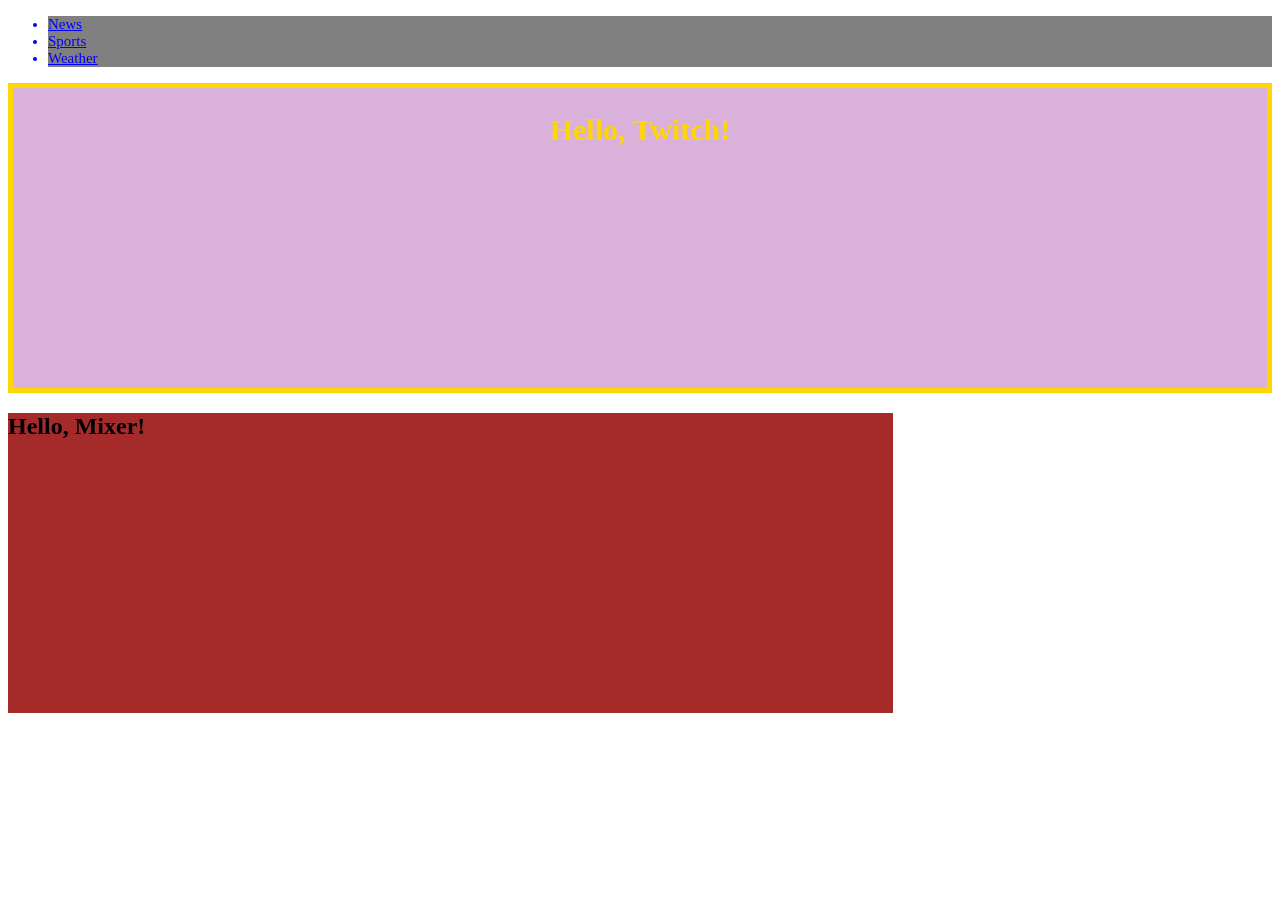
<file: 100devs/class 5/basic-css-two/index.html>
<!DOCTYPE html>
<html lang="en">
	<head>
		<title>Blank Template</title>
		<!-- external CSS link -->
		<link rel="stylesheet" href="css/style.css">
	</head>
	<body>
		<!-- Please make the li's blue, underlined, 15px, and have a gray background -->
		<header>
			<nav>
				<ul>
					<li>News</li>
					<li>Sports</li>
					<li>Weather</li>
				</ul>
			</nav>
		</header>
		<!-- Please make this section have a height of 300px, a light purple background, a gold border that is 5px thick -->
		<section>
			<!-- Please make this h1 30px, gold, centered, and use the Source Sans Pro Font  -->
			<h1>Hello, Twitch!</h1>
		</section>
		<!-- Please make this footer have a dark brown background, 300px in height, and only 70% width. -->
		<footer>
			<!-- Please make this text have a line through it -->
			<h2>Hello, Mixer!</h2>
		</footer>

	</body>
</html>
</file>
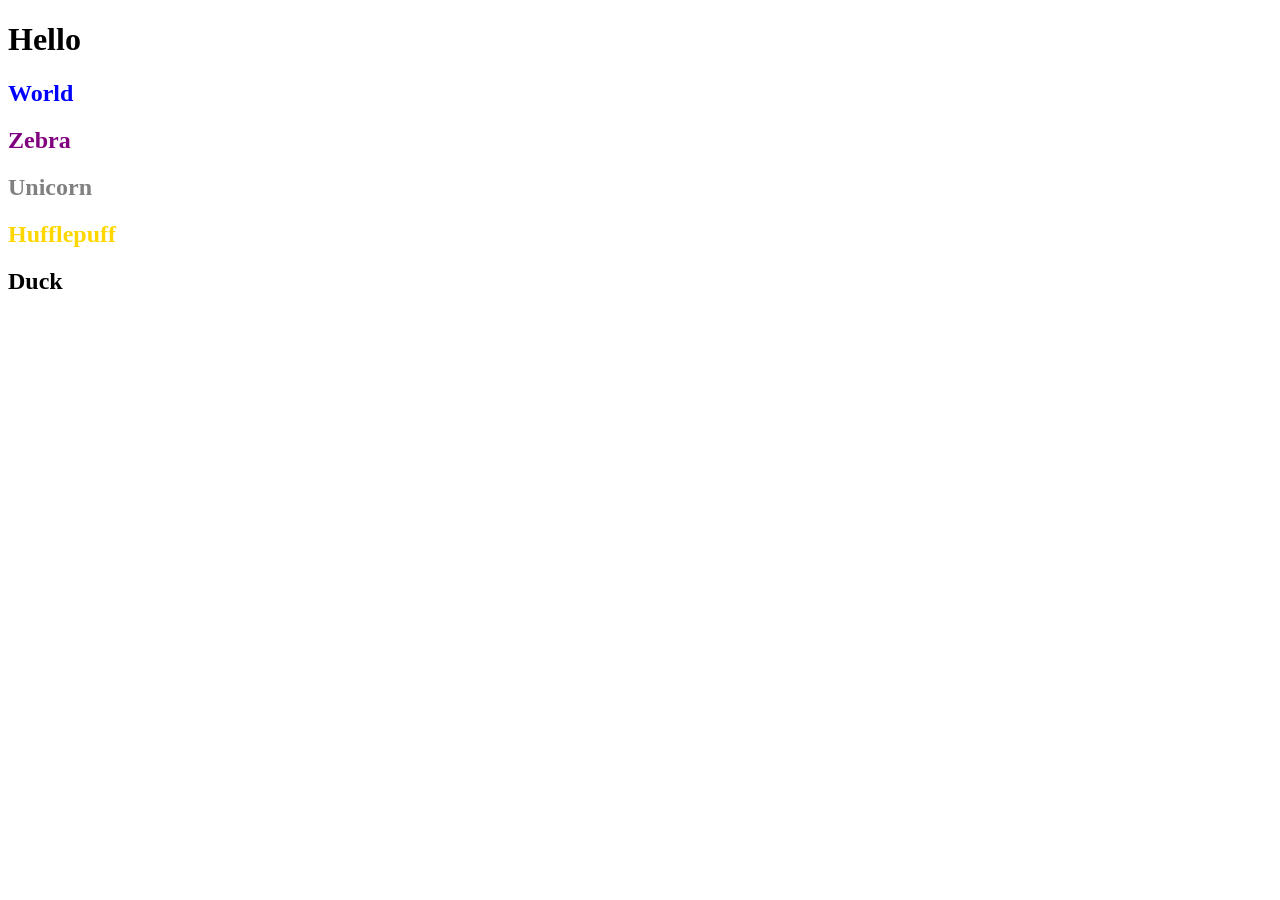
<file: 100devs/class 5/relationship-css-two/index.html>
<!DOCTYPE html>
<html lang="en">
	<head>
		<title>Blank Template</title>
		<!-- external CSS link -->
		<link rel="stylesheet" href="css/style.css">
	</head>
	<body>
		<h1>Hello</h1>
		<section>
			<h2>World</h2>
			<h2>Zebra</h2>
		</section>
		<section>
			<article>
				<h2>Unicorn</h2>
				<h2>Hufflepuff</h2>
			</article>
		</section>
		<article>
			<h2>Duck</h2>
		</article>
	</body>
</html>
</file>
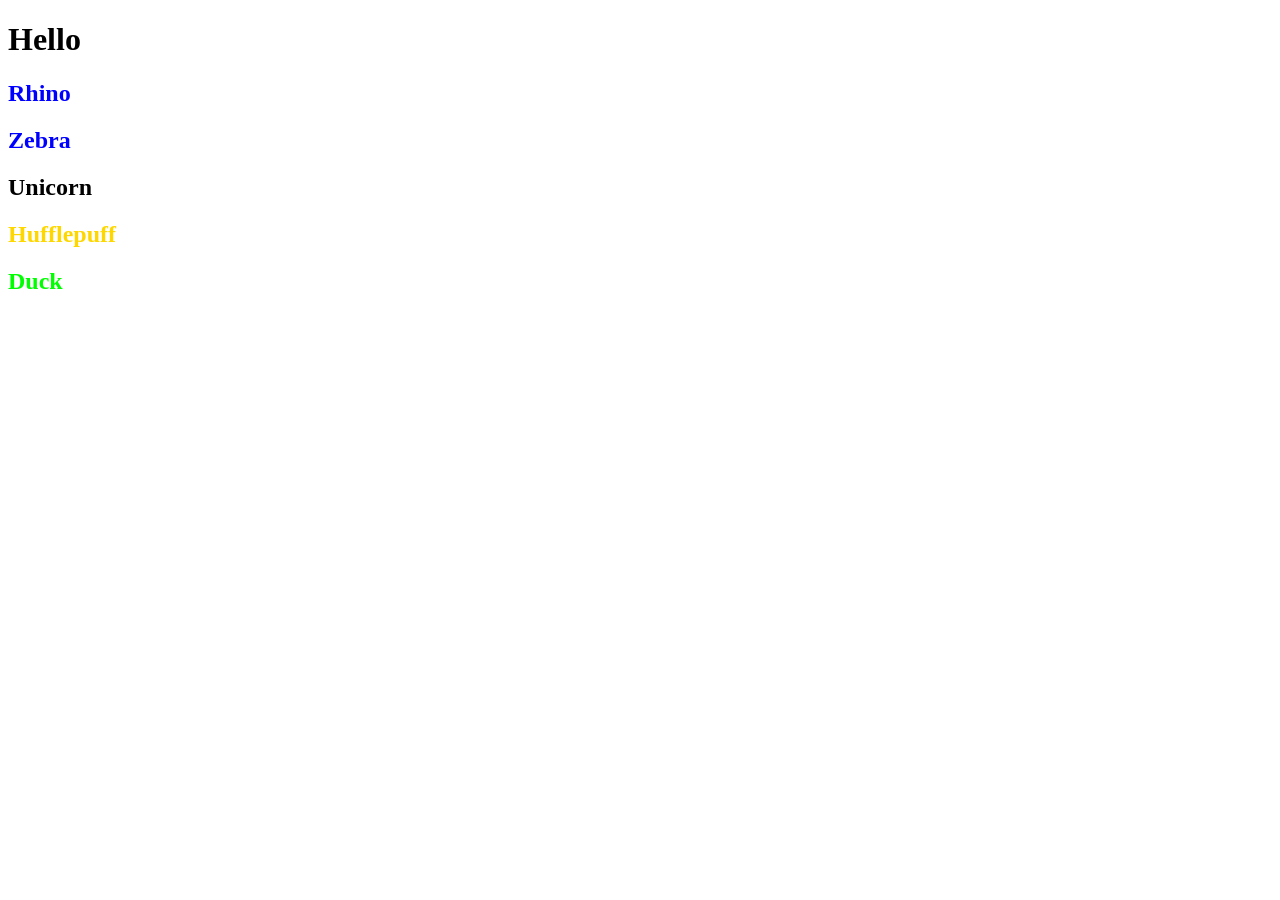
<file: 100devs/class 5/specificity-practice/index.html>
<!DOCTYPE html>
<html lang="en">
	<head>
		<title>Blank Template</title>
		<!-- external CSS link -->
		<link rel="stylesheet" href="css/style.css">
	</head>
	<body>
		<h1 id="hi">Hello</h1>
		<section class="top">
			<h2 id="rhino" class="africa fourLegs">Rhino</h2>
			<h2 id="zebra" class="africa fourLegs">Zebra</h2>
		</section>
		<section class="middle">
			<article>
				<h2 id="uni">Unicorn</h2>
				<h2 id="bestHouse" class="harryPotter triWizardChamp badger">Hufflepuff</h2>
			</article>
		</section>
		<article class="areDucksDinosaurs">
			<h2 class="likesToQuack fight1Or100">Duck</h2>
		</article>
	</body>
</html>
</file>
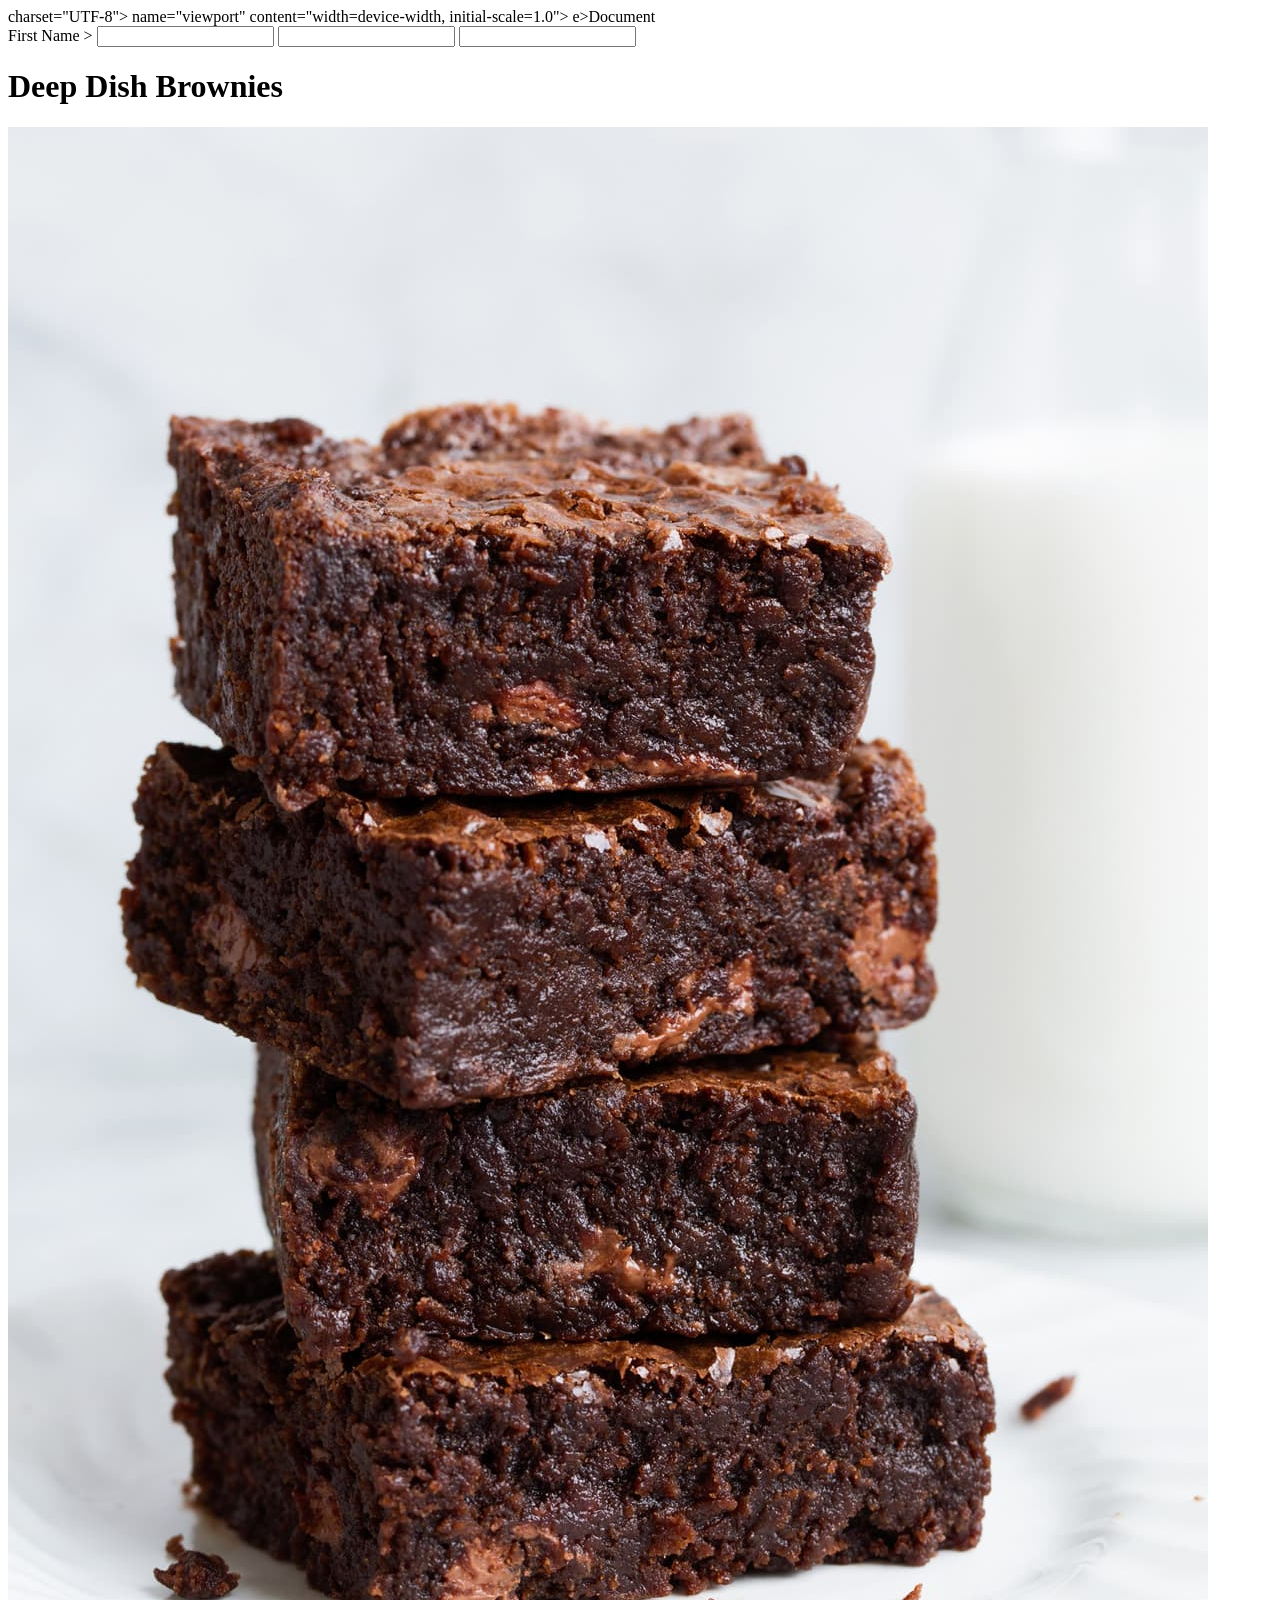
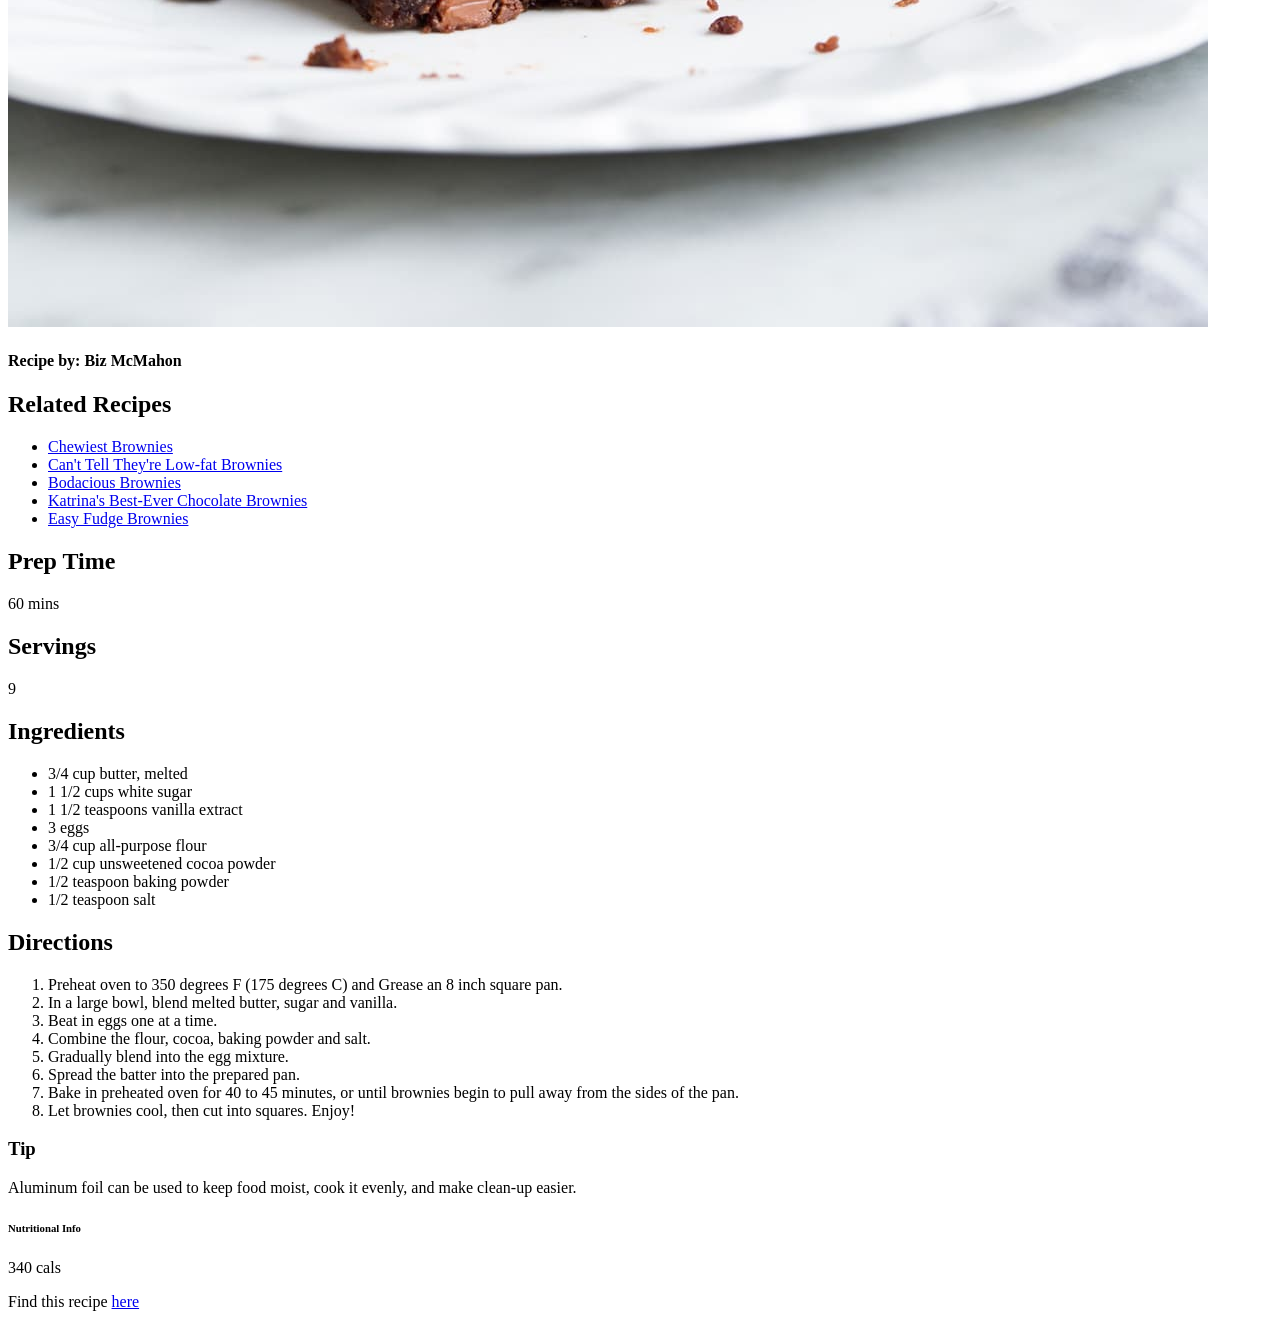
<file: 100devs/brownies.html>
﻿<!DOCTYPE html>
<html lang="en">
	<head>
	 charset="UTF-8">
	 name="viewport" content="width=device-width, initial-scale=1.0">
	e>Document</title>
	</head>
	<body>

		<form>
			<label for="zebra"> First Name</label> <!--"zebra is just a sign that he's making it up, lol"-->>
			<input id="zebra" type="text">  <!-- tapping the label allows the cursor to focus for accessibility-->
			<input type="tel">
			<input type="email">
		</form>

		<h1>Deep Dish Brownies</h1>

		<img src="brownies-22.jpg" alt= "brownies"> <!-- hint:< <img> tag -->
		
		<h4>Recipe by: Biz McMahon</h4>
		
		<h2>Related Recipes</h2>
		<ul>
			<li><a href="#"> Chewiest Brownies</a></li>
		
			<li><a href="#"> Can't Tell They're Low-fat Brownies</a></li>
		
			<li><a href="#"> Bodacious Brownies</a></li>
		
			<li><a href="#"> Katrina's Best-Ever Chocolate Brownies</a></li>
		
			<li><a href="#"> Easy Fudge Brownies</a></li>
		</ul>
		
		<h2>Prep Time</h2>
		
		<span>60 mins</span>
		
		<h2>Servings</h2>
		<span>9</span>
		
		<h2>Ingredients</h2>
		<ul>
		  <li>3/4 cup butter, melted</li>
			<li>1 1/2 cups white sugar</li>
			<li>1 1/2 teaspoons vanilla extract</li>
			<li>3 eggs</li>
			<li>3/4 cup all-purpose flour</li>
			<li>1/2 cup unsweetened cocoa powder</li>
			<li>1/2 teaspoon baking powder</li>
			<li>1/2 teaspoon salt</li>
		</ul>
		
		<h2>Directions</h2>
		<ol>
			<li>Preheat oven to 350 degrees F (175 degrees C) and Grease an 8 inch square pan.</li>
		
			<li>In a large bowl, blend melted butter, sugar and vanilla.</li>
		
			<li>Beat in eggs one at a time.</li>
		
			<li>Combine the flour, cocoa, baking powder and salt.</li> <li>Gradually blend into the egg mixture.</li>
		
			<li>Spread the batter into the prepared pan.</li>
		
			<li>Bake in preheated oven for 40 to 45 minutes, or until brownies begin to pull away from the sides of the pan.</li>
		
			<li>Let brownies cool, then cut into squares. Enjoy!</li>
		</ol>
		
		<h3>Tip</h3>
		
		<p>Aluminum foil can be used to keep food moist, cook it evenly, and make clean-up easier.</p>
		
		
		<h6>Nutritional Info</h6>
		
		<span>340 cals</span>
		
		
		<p>Find this recipe <a href="http://allrecipes.com/recipe/11063/deep-dish-brownies" >here</a></p>
		<!-- ooooh -->


	</body>
</html>
</file>
<file: 100devs/class 5/basic-css-two/css/style.css>
/*<!-- Please make the li's blue, underlined, 15px, and have a gray background -->
*/
li{
    color: blue;
    font-size: 15px;
    text-decoration: underline;
    background: gray;

}
/*<!-- Please make this section have a height of 300px, 
a light purple background, a gold border that is 5px thick -->*/
section{

    height: 300px;
    background: #DAB1DA;
    border: 5px solid gold
}

/*<!-- Please make this h1 30px, gold, centered, 
and use the Source Sans Pro Font  -->
*/

h1{
    font-size: 30px;
    color: gold;
    text-align: center;
    font-family: 'source sans pro' ; /* need to find it from google*/
}

footer{
    background: brown;
    height:300px;
    width: 70%;
}

h2{
    font-decoration: line-through

}

/* <!-- Please make this footer have a dark brown background, 300px in height, and only 70% width. --> */
		

			/* <!-- Please make this text have a line through it --> */
</file>
<file: 100devs/class 5/relationship-css-two/css/style.css>
/* NO classes or IDs */
/* Please Make only World and Zebra Blue */
section>h2{

    color: blue;
}
/* Please Make only Zebra Purple */

section>h2 + h2{

    color:purple;
}
/* Please Make only Hufflepuff Gold */

section article>h2 + h2{

    color:gold;

}

/* Please keep Hufflepuff Gold and make ONLY Unicorn Gray  */

section article>h2{

       color:gray; 
}

/*specificity and the cascade*/
</file>
<file: 100devs/class 5/specificity-practice/css/style.css>
/* Please Make only Rhino and Zebra Blue */

.top h2{
    color: blue;
}
/* targets *only* the h2s in top*/
 

/* Please Make only Hufflepuff Gold */

#bestHouse{
    color:gold;
}

/* Please select Duck with the highest level of specificity possible */
html>body>h1#hi + section.top + section.middle + article.areDucksDinosaurs>h2.likesToQuack.fight1Or100{
    color: lime !important;
}
/* Please select Rhino with the highest level of specificity possible */

#rhino.top.africa.fourLegs !important
</file>
